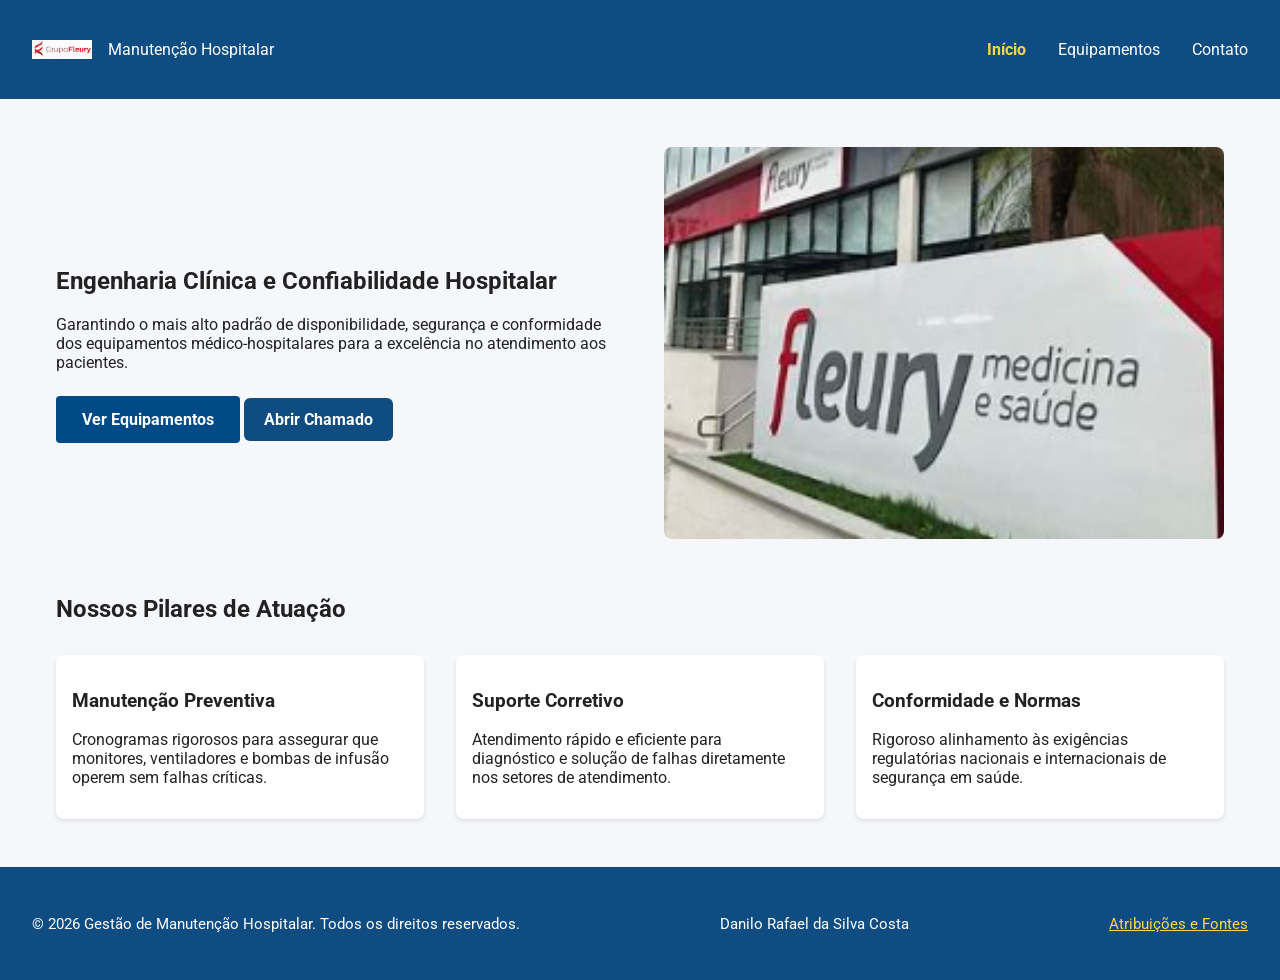
<file: final/index.html>
<!DOCTYPE html>
<html lang="pt-BR">
<head>
    <meta charset="UTF-8">
    <meta name="viewport" content="width=device-width, initial-scale=1.0">
    <title>Início - Gestão de Manutenção Hospitalar</title>
    
    <meta name="description" content="Sistema de Gestão de Manutenção Hospitalar e Engenharia Clínica. Acompanhe equipamentos, chamados e suporte técnico.">
    <meta name="author" content="Danilo Rafael da Silva Costa">
    <link rel="icon" href="imagens/favicon.ico">

    <meta property="og:title" content="Início - Gestão de Manutenção Hospitalar">
    <meta property="og:type" content="website">
    <meta property="og:url" content="https://danilocosta2223-boop.github.io/wdd231/final/index.html">
    <meta property="og:image" content="https://danilocosta2223-boop.github.io/wdd231/final/imagens/hero.jpg">
    <meta property="og:description" content="Conectando a Engenharia Clínica à segurança e eficiência no atendimento hospitalar.">

    <link rel="preconnect" href="https://fonts.googleapis.com">
    <link rel="preconnect" href="https://fonts.gstatic.com" crossorigin>
    <link href="https://fonts.googleapis.com/css2?family=Roboto:wght@400;700&display=swap" rel="stylesheet">

    <link rel="stylesheet" href="estilos/pequeno.css">
    <link rel="stylesheet" href="estilos/grande.css" media="(min-width: 768px)">
    
    <!-- Script principal carregado corretamente no head com defer -->
    <script src="scripts/main.js" defer></script>
</head>
<body>
    <header>
        <div class="logo-container">
            <img src="imagens/logo.png" alt="Logo de Gestão Hospitalar">
            <p>Manutenção Hospitalar</p>
        </div>
        <nav>
            <ul>
                <li><a href="index.html" class="active">Início</a></li>
                <li><a href="equipamentos.html">Equipamentos</a></li>
                <li><a href="contato.html">Contato</a></li>
            </ul>
        </nav>
    </header>

    <main class="container-principal">
        <section class="secao-hero">
            <h1 class="visually-hidden">Gestão de Manutenção Hospitalar</h1>
            <div class="hero-conteudo">
                <h2>Engenharia Clínica e Confiabilidade Hospitalar</h2>
                <p>Garantindo o mais alto padrão de disponibilidade, segurança e conformidade dos equipamentos médico-hospitalares para a excelência no atendimento aos pacientes.</p>
                <div class="hero-botoes">
                    <a href="equipamentos.html" class="btn-primario">Ver Equipamentos</a>
                    <a href="contato.html" class="btn-secundario">Abrir Chamado</a>
                </div>
            </div>
            <div class="hero-imagem">
                <img src="imagens/hero.jpg" alt="Equipe de engenharia clínica realizando manutenção em ambiente hospitalar" class="imagem-modal">
            </div>
        </section>

        <section class="secao-pilares">
            <h2>Nossos Pilares de Atuação</h2>
            <div class="grid-pilares">
                <div class="card-pilar">
                    <h3>Manutenção Preventiva</h3>
                    <p>Cronogramas rigorosos para assegurar que monitores, ventiladores e bombas de infusão operem sem falhas críticas.</p>
                </div>
                <div class="card-pilar">
                    <h3>Suporte Corretivo</h3>
                    <p>Atendimento rápido e eficiente para diagnóstico e solução de falhas diretamente nos setores de atendimento.</p>
                </div>
                <div class="card-pilar">
                    <h3>Conformidade e Normas</h3>
                    <p>Rigoroso alinhamento às exigências regulatórias nacionais e internacionais de segurança em saúde.</p>
                </div>
            </div>
        </section>
    </main>

    <footer>
        <p>&copy; 2026 Gestão de Manutenção Hospitalar. Todos os direitos reservados.</p>
        <p>Danilo Rafael da Silva Costa</p>
        <p><a href="atribuicoes.html">Atribuições e Fontes</a></p>
    </footer>
</body>
</html>
</file>
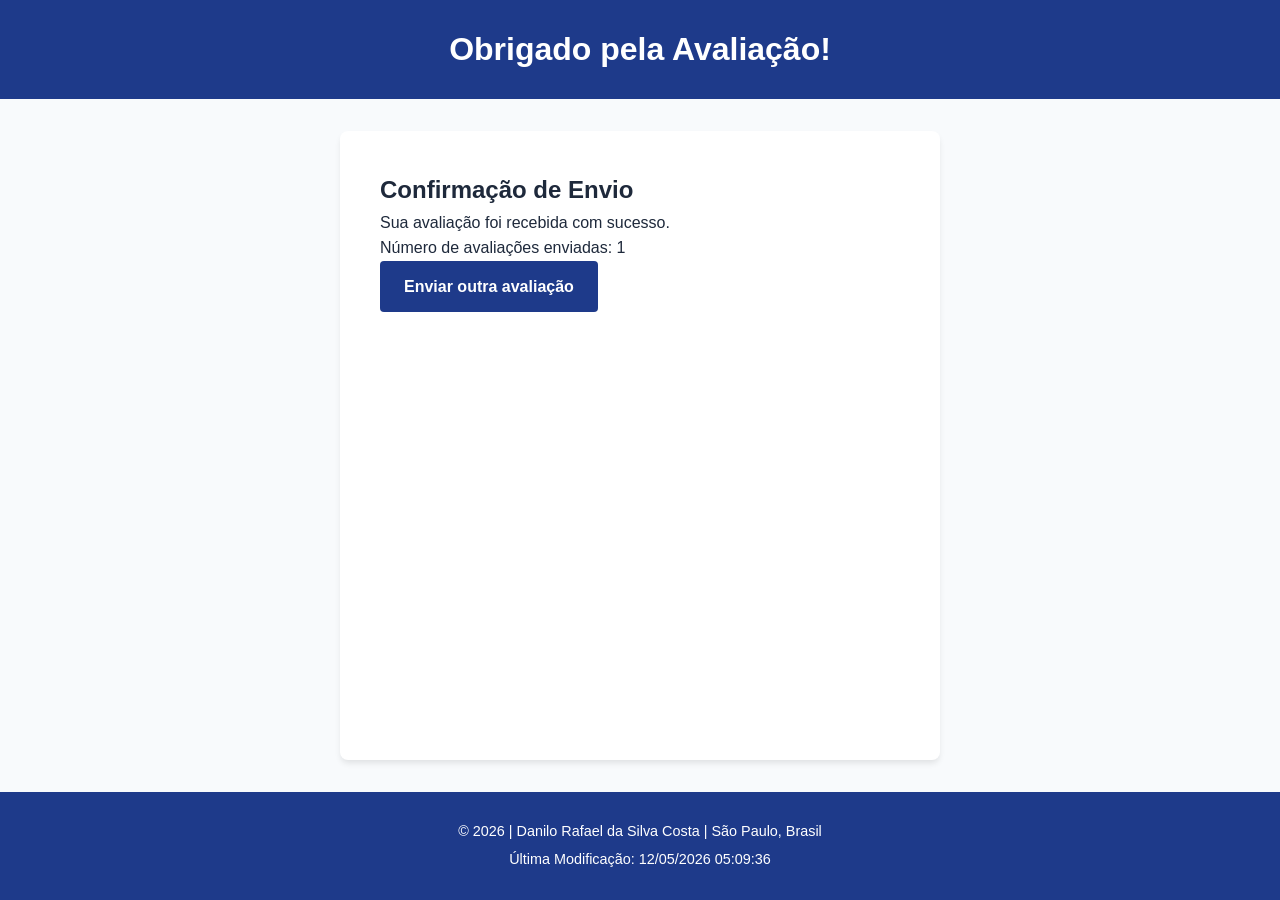
<file: avaliacao.html>
<!DOCTYPE html>
<html lang="pt-BR">
<head>
    <meta charset="UTF-8">
    <meta name="viewport" content="width=device-width, initial-scale=1.0">
    <title>Confirmação de Avaliação de Produto | WDD131</title>
    <meta name="description" content="Página de confirmação do envio da avaliação do produto.">
    <meta name="author" content="Danilo Rafael da Silva Costa">
    
    <!-- Arquivos de Estilo CSS na pasta estilos -->
    <link rel="stylesheet" href="estilos/form.css">
    <link rel="stylesheet" href="estilos/form-large.css" media="screen and (min-width: 600px)">
    
    <!-- Script do localStorage e Rodapé -->
    <script src="scripts/avaliacao.js" defer></script>
</head>
<body>
    <header>
        <h1>Obrigado pela Avaliação!</h1>
    </header>

    <main>
        <h2>Confirmação de Envio</h2>
        <p>Sua avaliação foi recebida com sucesso.</p>
        <p>Número de avaliações enviadas: <span id="reviewCount"></span></p>
        <a href="formulario.html" class="btn-back">Enviar outra avaliação</a>
    </main>

    <footer>
        <p>&copy; <span id="year"></span> | Danilo Rafael da Silva Costa | São Paulo, Brasil</p>
        <p id="lastModified"></p>
    </footer>
</body>
</html>
</file>
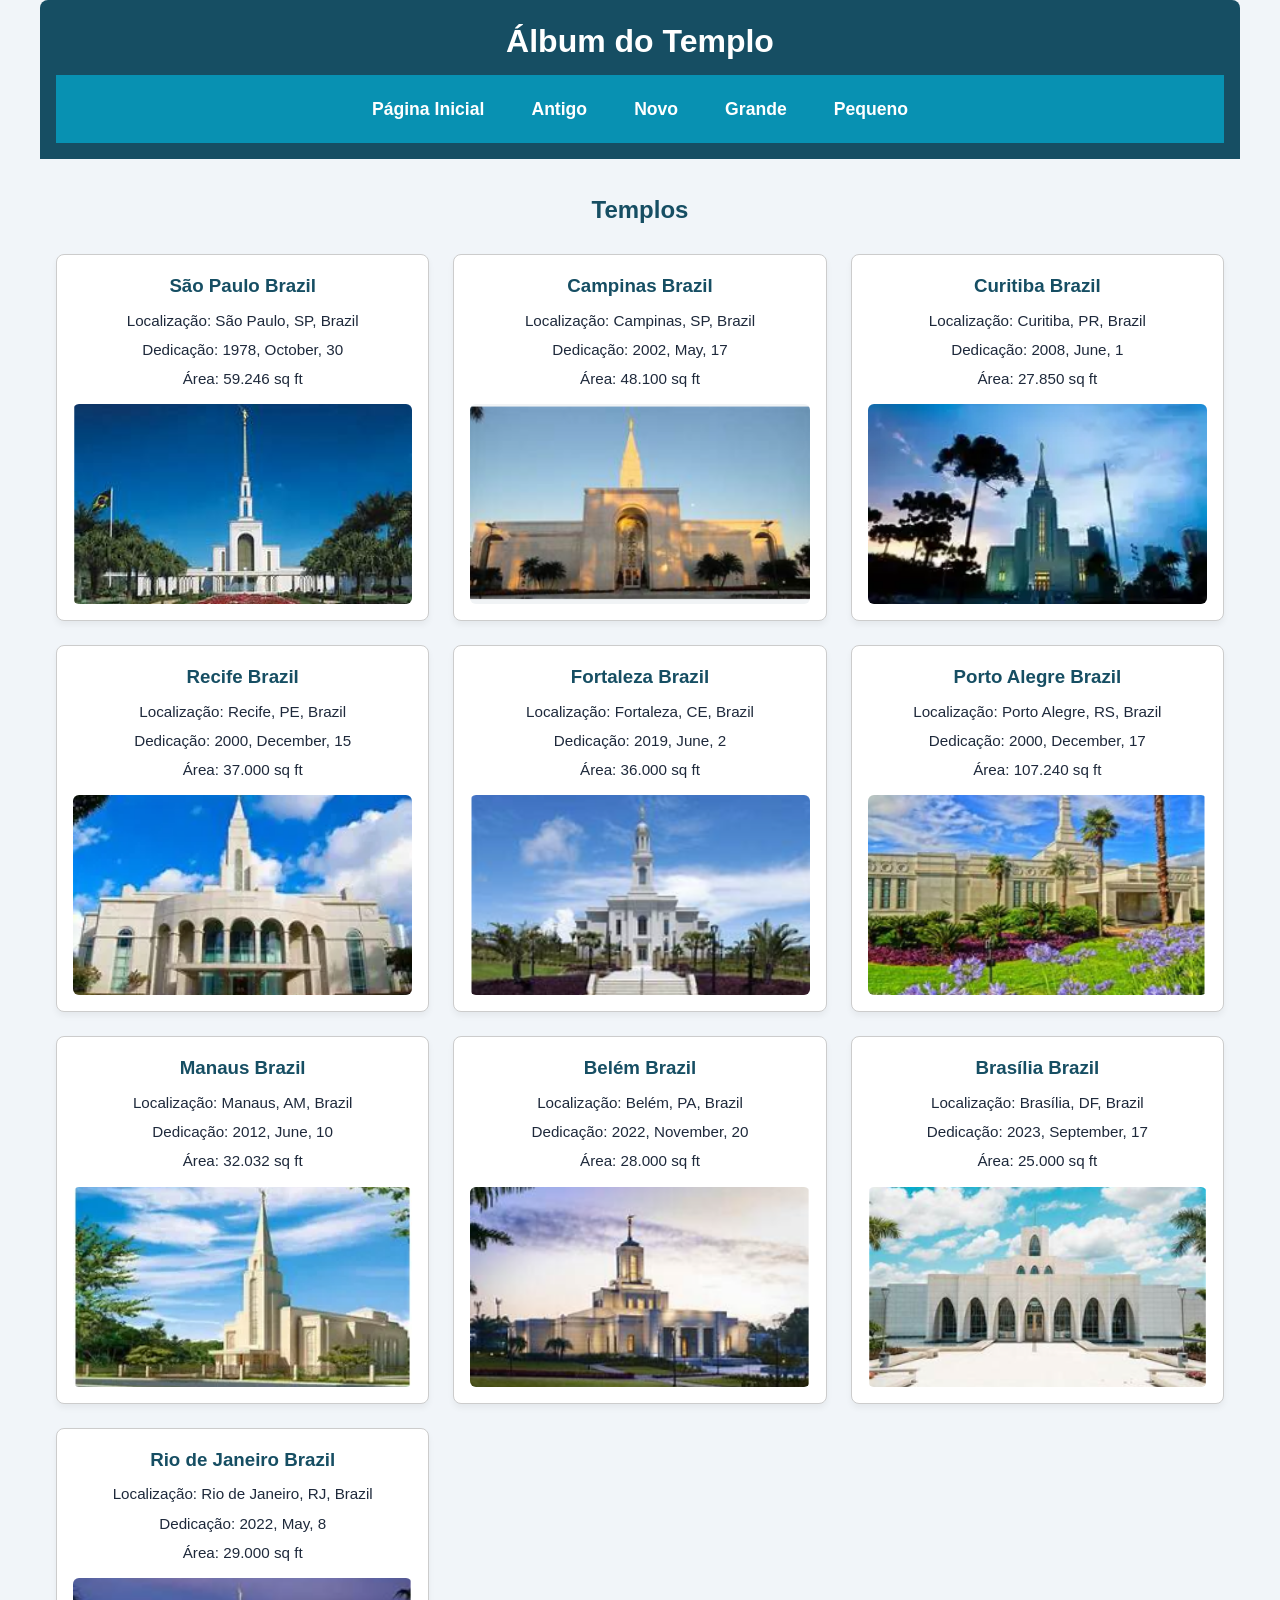
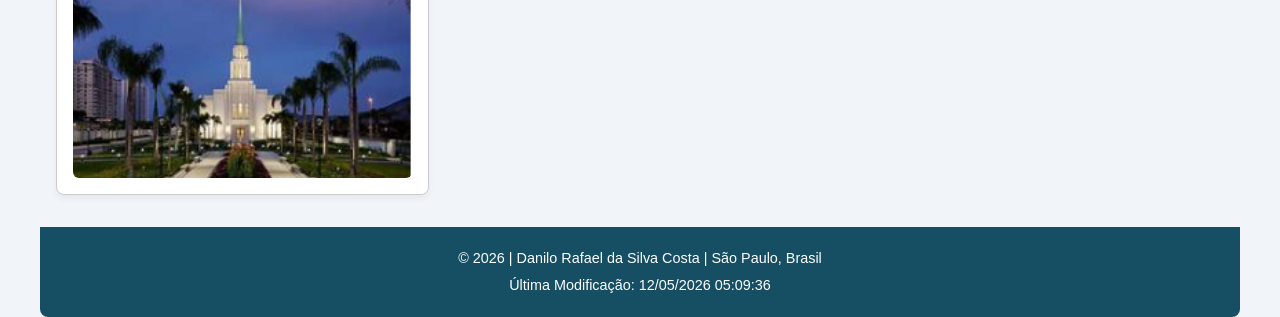
<file: templos-filtrados.html>
<!DOCTYPE html>
<html lang="pt-BR">
<head>
    <meta charset="UTF-8">
    <meta name="viewport" content="width=device-width, initial-scale=1.0">
    <title>Álbum do Templo</title>
    <meta name="description" content="Galeria de templos filtrada por ano de dedicação e área construída.">
    <meta name="author" content="Danilo Rafael da Silva Costa">
    
    <!-- CSS apontando para a pasta estilos/ -->
    <link rel="stylesheet" href="estilos/templos-filtrados.css">
    
    <!-- Módulo JS -->
    <script type="module" src="scripts/templos-filtrados.js"></script>
</head>
<body>
    <header>
        <h1>Álbum do Templo</h1>
        <nav>
            <a href="#" id="home">Página Inicial</a>
            <a href="#" id="old">Antigo</a>
            <a href="#" id="new">Novo</a>
            <a href="#" id="large">Grande</a>
            <a href="#" id="small">Pequeno</a>
        </nav>
    </header>

    <main>
        <h2>Templos</h2>
        <div id="temple-container"></div>
    </main>

    <footer>
        <p>&copy; <span id="year"></span> | Danilo Rafael da Silva Costa | São Paulo, Brasil</p>
        <p id="lastModified"></p>
    </footer>
</body>
</html>
</file>
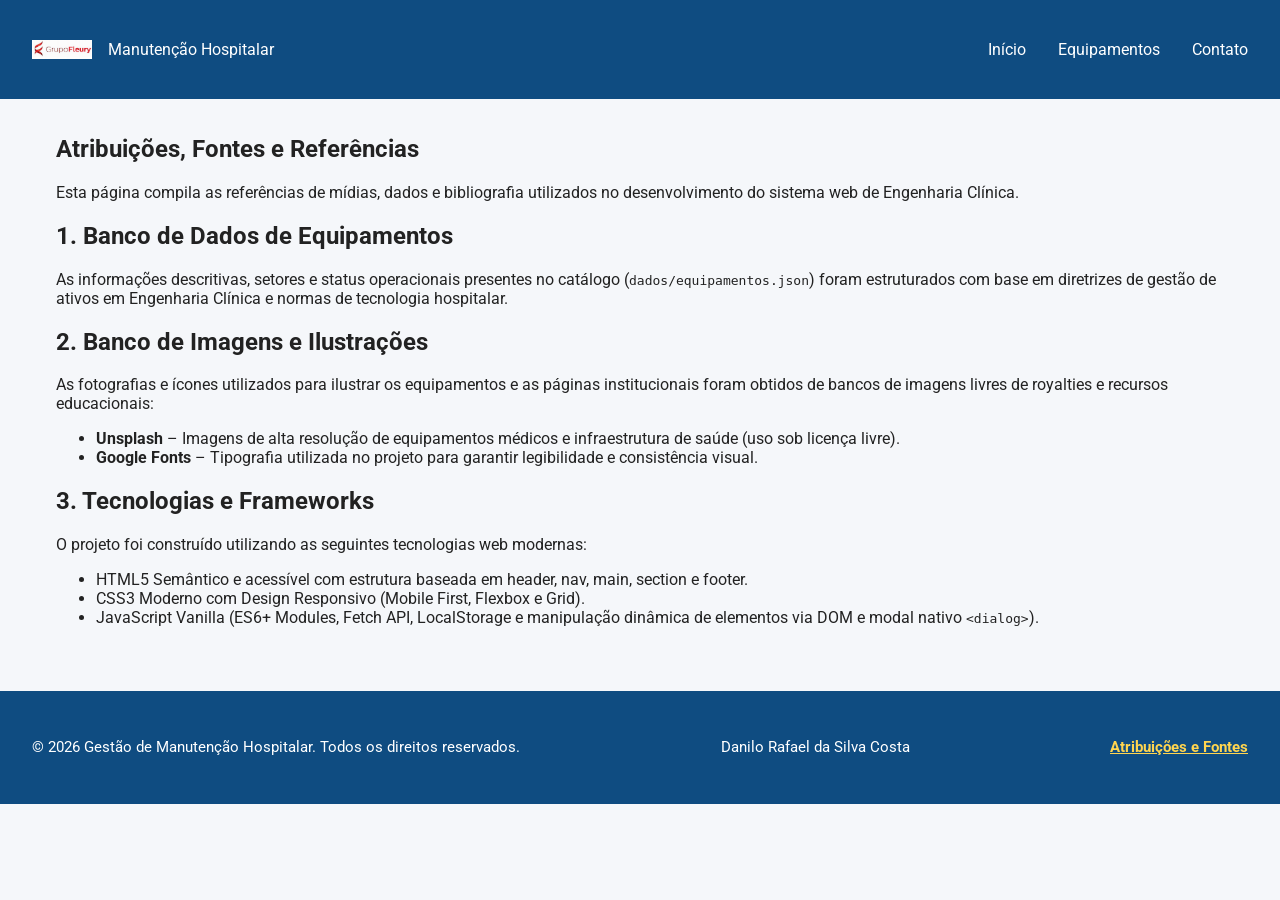
<file: final/atribuicoes.html>
<!DOCTYPE html>
<html lang="pt-BR">
<head>
    <meta charset="UTF-8">
    <meta name="viewport" content="width=device-width, initial-scale=1.0">
    <title>Atribuições e Fontes - Gestão de Manutenção Hospitalar</title>
    
    <!-- Meta Tags -->
    <meta name="description" content="Página de atribuições, referências bibliográficas e fontes de dados do projeto de Engenharia Clínica.">
    <meta name="author" content="Danilo Rafael da Silva Costa">
    <link rel="icon" href="imagens/favicon.ico">

    <!-- Open Graph -->
    <meta property="og:title" content="Atribuições e Fontes - Gestão de Manutenção Hospitalar">
    <meta property="og:type" content="website">
    <meta property="og:url" content="https://danilocosta2223-boop.github.io/wdd231/final/atribuicoes.html">
    <meta property="og:image" content="https://danilocosta2223-boop.github.io/wdd231/final/imagens/hero.jpg">
    <meta property="og:description" content="Créditos, fontes de dados e referências de imagens utilizadas no portal de manutenção hospitalar.">

    <!-- Google Fonts -->
    <link rel="preconnect" href="https://fonts.googleapis.com">
    <link rel="preconnect" href="https://fonts.gstatic.com" crossorigin>
    <link href="https://fonts.googleapis.com/css2?family=Roboto:wght@400;700&display=swap" rel="stylesheet">

    <!-- Estilos -->
    <link rel="stylesheet" href="estilos/pequeno.css">
    <link rel="stylesheet" href="estilos/grande.css" media="(min-width: 768px)">

    <!-- Script Externo -->
    <script src="scripts/main.js" defer></script>
</head>
<body>
    <header>
        <div class="logo-container">
            <img src="imagens/logo.png" alt="Logo de Gestão Hospitalar">
            <p>Manutenção Hospitalar</p>
        </div>
        <nav>
            <ul>
                <li><a href="index.html">Início</a></li>
                <li><a href="equipamentos.html">Equipamentos</a></li>
                <li><a href="contato.html">Contato</a></li>
            </ul>
        </nav>
    </header>

    <main class="container-principal">
        <section class="secao-atribuicoes">
            <h1>Atribuições, Fontes e Referências</h1>
            <p>Esta página compila as referências de mídias, dados e bibliografia utilizados no desenvolvimento do sistema web de Engenharia Clínica.</p>

            <article class="bloco-atribuicao">
                <h2>1. Banco de Dados de Equipamentos</h2>
                <p>As informações descritivas, setores e status operacionais presentes no catálogo (<code>dados/equipamentos.json</code>) foram estruturados com base em diretrizes de gestão de ativos em Engenharia Clínica e normas de tecnologia hospitalar.</p>
            </article>

            <article class="bloco-atribuicao">
                <h2>2. Banco de Imagens e Ilustrações</h2>
                <p>As fotografias e ícones utilizados para ilustrar os equipamentos e as páginas institucionais foram obtidos de bancos de imagens livres de royalties e recursos educacionais:</p>
                <ul>
                    <li><strong>Unsplash</strong> – Imagens de alta resolução de equipamentos médicos e infraestrutura de saúde (uso sob licença livre).</li>
                    <li><strong>Google Fonts</strong> – Tipografia utilizada no projeto para garantir legibilidade e consistência visual.</li>
                </ul>
            </article>

            <article class="bloco-atribuicao">
                <h2>3. Tecnologias e Frameworks</h2>
                <p>O projeto foi construído utilizando as seguintes tecnologias web modernas:</p>
                <ul>
                    <li>HTML5 Semântico e acessível com estrutura baseada em header, nav, main, section e footer.</li>
                    <li>CSS3 Moderno com Design Responsivo (Mobile First, Flexbox e Grid).</li>
                    <li>JavaScript Vanilla (ES6+ Modules, Fetch API, LocalStorage e manipulação dinâmica de elementos via DOM e modal nativo <code>&lt;dialog&gt;</code>).</li>
                </ul>
            </article>
        </section>
    </main>

    <footer>
        <p>&copy; 2026 Gestão de Manutenção Hospitalar. Todos os direitos reservados.</p>
        <p>Danilo Rafael da Silva Costa</p>
        <p><a href="atribuicoes.html" class="active">Atribuições e Fontes</a></p>
    </footer>
</body>
</html>
</file>
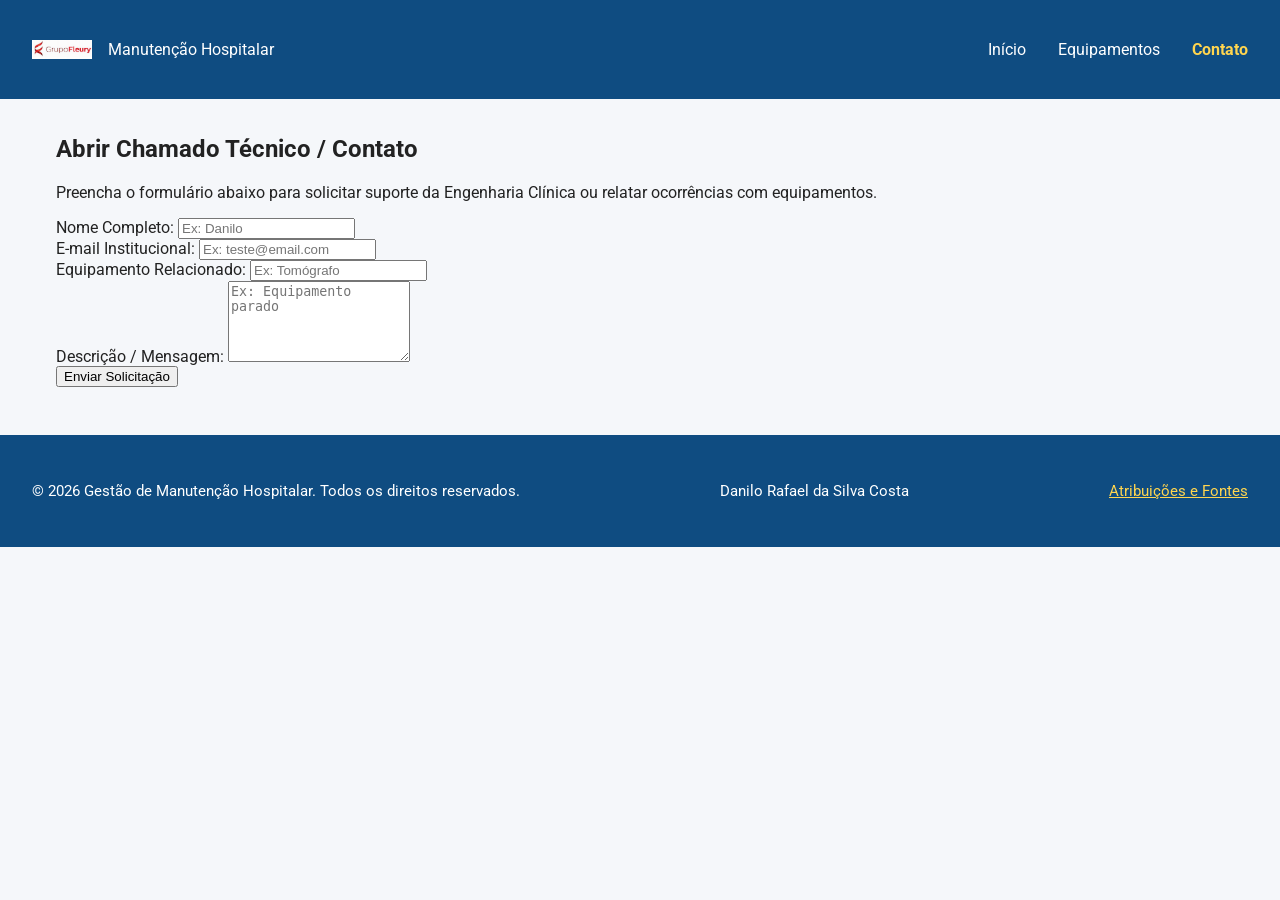
<file: final/contato.html>
<!DOCTYPE html>
<html lang="pt-BR">
<head>
    <meta charset="UTF-8">
    <meta name="viewport" content="width=device-width, initial-scale=1.0">
    <title>Contato e Solicitação - Gestão de Manutenção Hospitalar</title>
    
    <!-- Meta Tags -->
    <meta name="description" content="Página de contato e abertura de chamados de manutenção para equipamentos hospitalares.">
    <meta name="author" content="Danilo Rafael da Silva Costa">
    <link rel="icon" href="imagens/favicon.ico">

    <!-- Open Graph -->
    <meta property="og:title" content="Contato - Gestão de Manutenção Hospitalar">
    <meta property="og:type" content="website">
    <meta property="og:url" content="https://danilocosta2223-boop.github.io/wdd231/final/contato.html">
    <meta property="og:image" content="https://danilocosta2223-boop.github.io/wdd231/final/imagens/hero.jpg">
    <meta property="og:description" content="Entre em contato com a Engenharia Clínica para abertura de chamados e suporte a equipamentos médicos.">

    <!-- Google Fonts -->
    <link rel="preconnect" href="https://fonts.googleapis.com">
    <link rel="preconnect" href="https://fonts.gstatic.com" crossorigin>
    <link href="https://fonts.googleapis.com/css2?family=Roboto:wght@400;700&display=swap" rel="stylesheet">

    <!-- Estilos -->
    <link rel="stylesheet" href="estilos/pequeno.css">
    <link rel="stylesheet" href="estilos/grande.css" media="(min-width: 768px)">
</head>
<body>
    <header>
        <div class="logo-container">
            <img src="imagens/logo.png" alt="Logo de Gestão Hospitalar">
            <p>Manutenção Hospitalar</p>
        </div>
        <nav>
            <ul>
                <li><a href="index.html">Início</a></li>
                <li><a href="equipamentos.html">Equipamentos</a></li>
                <li><a href="contato.html" class="active">Contato</a></li>
            </ul>
        </nav>
    </header>

    <main class="container-principal">
        <section class="secao-contato">
            <h2 class="visually-hidden">Formulário de Contato</h2>
            <h1>Abrir Chamado Técnico / Contato</h1>
            <p>Preencha o formulário abaixo para solicitar suporte da Engenharia Clínica ou relatar ocorrências com equipamentos.</p>

            <form action="obrigado.html" method="get" class="formulario-contato">
                <div class="grupo-campo">
                    <label for="nome">Nome Completo:</label>
                    <input type="text" id="nome" name="nome" required placeholder="Ex: Danilo">
                </div>

                <div class="grupo-campo">
                    <label for="email">E-mail Institucional:</label>
                    <input type="email" id="email" name="email" required placeholder="Ex: teste@email.com">
                </div>

                <div class="grupo-campo">
                    <label for="equipamento">Equipamento Relacionado:</label>
                    <input type="text" id="equipamento" name="equipamento" required placeholder="Ex: Tomógrafo">
                </div>

                <div class="grupo-campo">
                    <label for="mensagem">Descrição / Mensagem:</label>
                    <textarea id="mensagem" name="mensagem" rows="5" required placeholder="Ex: Equipamento parado"></textarea>
                </div>

                <button type="submit" class="btn-enviar">Enviar Solicitação</button>
            </form>
        </section>
    </main>

    <footer>
        <p>&copy; 2026 Gestão de Manutenção Hospitalar. Todos os direitos reservados.</p>
        <p>Danilo Rafael da Silva Costa</p>
        <p><a href="atribuicoes.html">Atribuições e Fontes</a></p>
    </footer>

    <script src="scripts/main.js" defer></script>
</body>
</html>
</file>
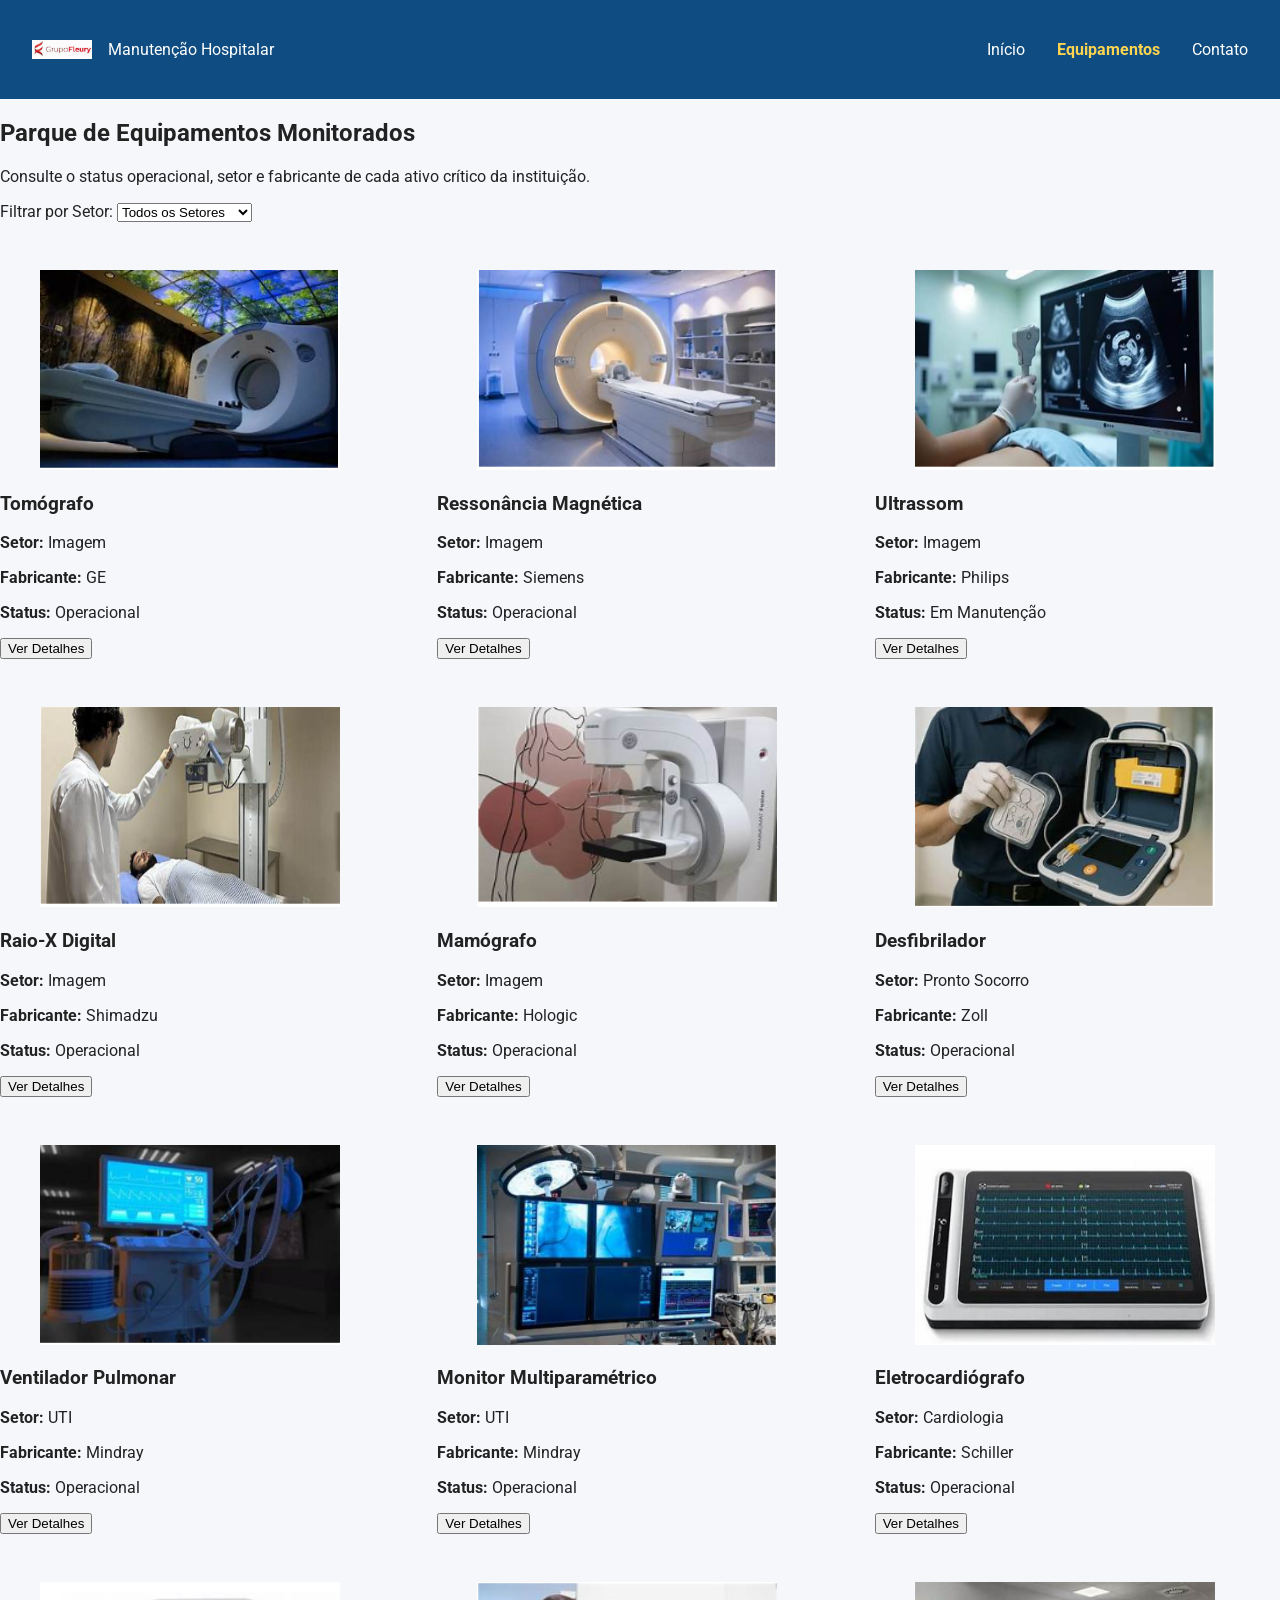
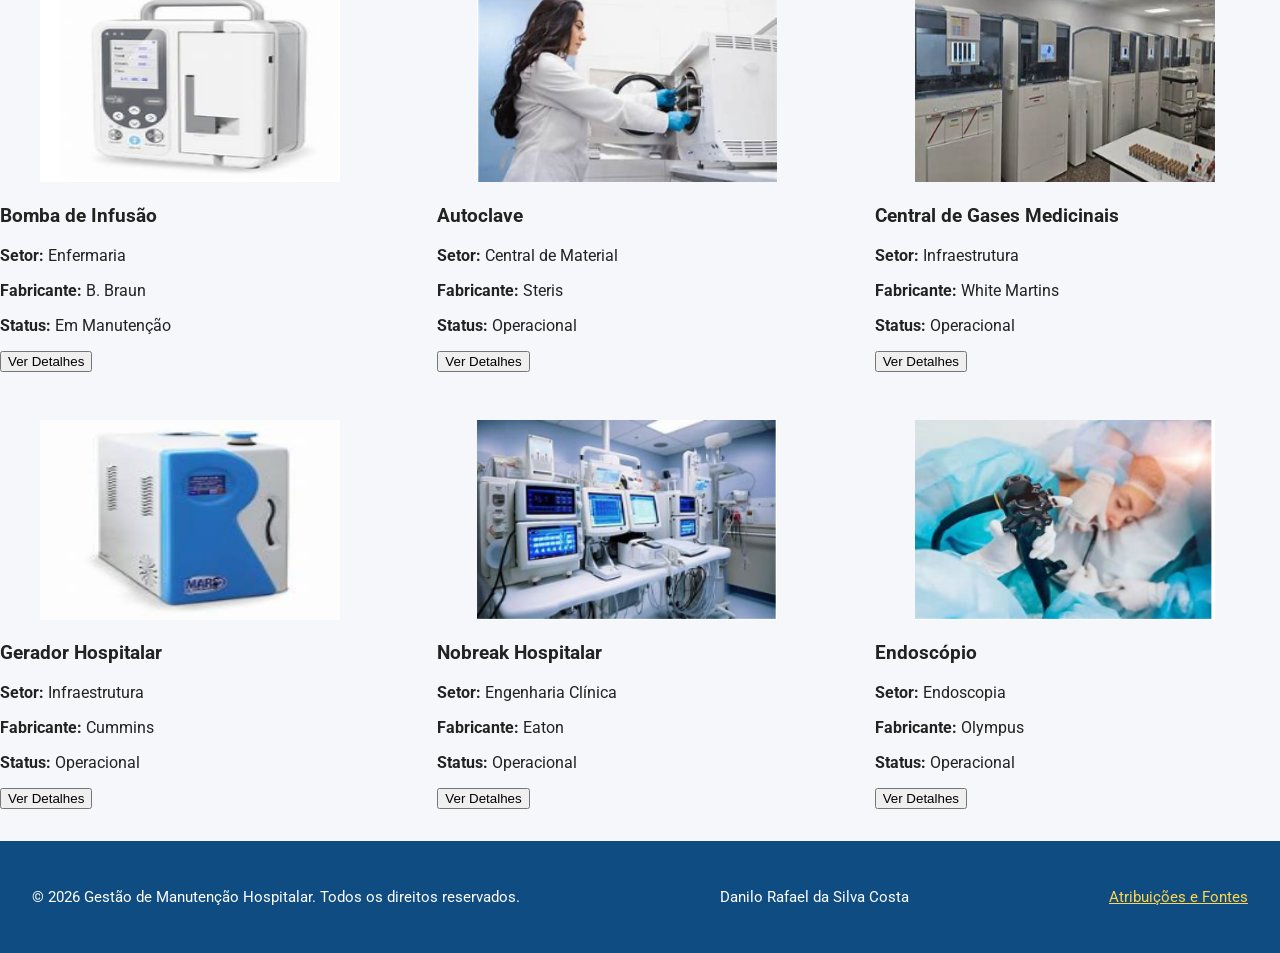
<file: final/equipamentos.html>
<!DOCTYPE html>
<html lang="pt-BR">
<head>
    <meta charset="UTF-8">
    <meta name="viewport" content="width=device-width, initial-scale=1.0">
    <title>Equipamentos - Gestão de Manutenção Hospitalar</title>
    
    <!-- Meta Tags -->
    <meta name="description" content="Catálogo e monitoramento de equipamentos médicos e de infraestrutura hospitalar.">
    <meta name="author" content="Danilo Rafael da Silva Costa">
    <link rel="icon" href="imagens/favicon.ico">

    <!-- Open Graph -->
    <meta property="og:title" content="Equipamentos Hospitalares Monitorados">
    <meta property="og:type" content="website">
    <meta property="og:url" content="https://danilocosta2223-boop.github.io/wdd231/final/equipamentos.html">
    <meta property="og:image" content="https://danilocosta2223-boop.github.io/wdd231/final/imagens/hero.jpg">
    <meta property="og:description" content="Catálogo de equipamentos hospitalares com monitoramento de status, fabricante e localização.">

    <!-- Google Fonts -->
    <link rel="preconnect" href="https://fonts.googleapis.com">
    <link rel="preconnect" href="https://fonts.gstatic.com" crossorigin>
    <link href="https://fonts.googleapis.com/css2?family=Roboto:wght@400;700&display=swap" rel="stylesheet">

    <!-- Estilos -->
    <link rel="stylesheet" href="estilos/pequeno.css">
    <link rel="stylesheet" href="estilos/grande.css" media="(min-width: 768px)">

    <!-- Scripts Externos -->
    <script src="scripts/main.js" defer></script>
    <script type="module" src="scripts/equipamentos.js"></script>
</head>
<body>
    <header>
        <div class="logo-container">
            <img src="imagens/logo.png" alt="Logo de Gestão Hospitalar">
            <p>Manutenção Hospitalar</p>
        </div>
        <nav>
            <ul>
                <li><a href="index.html">Início</a></li>
                <li><a href="equipamentos.html" class="active">Equipamentos</a></li>
                <li><a href="contato.html">Contato</a></li>
            </ul>
        </nav>
    </header>

    <main>
        <section class="secao-topo">
            <h1>Parque de Equipamentos Monitorados</h1>
            <p>Consulte o status operacional, setor e fabricante de cada ativo crítico da instituição.</p>
            
            <!-- Filtro interativo -->
            <div class="filtro-container">
                <label for="filtro-setor">Filtrar por Setor:</label>
                <select id="filtro-setor">
                    <option value="todos">Todos os Setores</option>
                    <option value="Imagem">Imagem</option>
                    <option value="Pronto Socorro">Pronto Socorro</option>
                    <option value="UTI">UTI</option>
                    <option value="Cardiologia">Cardiologia</option>
                    <option value="Enfermaria">Enfermaria</option>
                    <option value="Central de Material">Central de Material</option>
                    <option value="Infraestrutura">Infraestrutura</option>
                    <option value="Engenharia Clínica">Engenharia Clínica</option>
                    <option value="Endoscopia">Endoscopia</option>
                </select>
            </div>
        </section>

        <!-- Container onde o JavaScript injetará os cartões via Fetch API -->
        <section id="lista-equipamentos" class="grid-equipamentos">
            <h2 class="visually-hidden">Lista de Equipamentos</h2>
            <!-- Os cards gerados dinamicamente via JS ficam aqui após o título acessível -->
        </section>
    </main>

    <!-- Modal Nativo (<dialog>) para exibição de detalhes -->
    <dialog id="modal-detalhes" class="modal-equipamento">
        <div id="modal-conteudo">
            <!-- Conteúdo injetado via JavaScript -->
        </div>
        <button id="fechar-modal" class="btn-fechar">Fechar</button>
    </dialog>

    <footer>
        <p>&copy; 2026 Gestão de Manutenção Hospitalar. Todos os direitos reservados.</p>
        <p>Danilo Rafael da Silva Costa</p>
        <p><a href="atribuicoes.html">Atribuições e Fontes</a></p>
    </footer>
</body>
</html>
</file>
<file: final/estilos/pequeno.css>
:root {
    --primary-color: #0f4c81;
    --secondary-color: #2c7da0;
    --accent-color: #2a9d8f;
    --bg-light: #f5f7fa;
    --white: #ffffff;
    --text-color: #222222;
}

* {
    box-sizing: border-box;
}

body {
    margin: 0;
    font-family: Roboto, sans-serif;
    background: var(--bg-light);
    color: var(--text-color);
}

header {
    background: var(--primary-color);
    color: white;
    padding: 1rem;
}

.logo-container {
    display: flex;
    align-items: center;
    gap: 1rem;
}

.logo-container img {
    width: 60px;
}

nav ul {
    list-style: none;
    padding: 0;
}

nav a {
    color: white;
    text-decoration: none;
}

.active {
    font-weight: bold;
    color: #ffd54f;
}

.container-principal {
    max-width: 1200px;
    margin: auto;
    padding: 1rem;
}

.secao-hero {
    padding: 2rem 0;
}

.hero-imagem img {
    width: 100%;
    border-radius: 8px;
}

.grid-pilares {
    display: grid;
    gap: 1rem;
}

.card-pilar {
    background: white;
    padding: 1rem;
    border-radius: 8px;
    box-shadow: 0 2px 5px rgba(0,0,0,.1);
}

footer {
    background: var(--primary-color);
    color: white;
    padding: 1rem;
    margin-top: 2rem;
}

footer a {
    color: #ffd54f;
}

.visually-hidden {
    position: absolute;
    width: 1px;
    height: 1px;
    overflow: hidden;
    clip: rect(0,0,0,0);
}

.btn-primario,
.btn-secundario {
    display: inline-block;
    padding: 12px 20px;
    border-radius: 6px;
    text-decoration: none;
    color: white;
    font-weight: bold;
    margin-top: 0.5rem;
    text-align: center;
}

.btn-primario {
    background: #2a9d8f;
}

.btn-secundario {
    background: #0f4c81;
}

/* Estilo do Botão Primário com alto contraste e acessibilidade */
.btn-primario {
    display: inline-block;
    background-color: #004B87; /* Azul corporativo escuro de alto contraste */
    color: #FFFFFF;            /* Texto branco puro */
    font-weight: 700;
    padding: 0.75rem 1.5rem;
    border-radius: 4px;
    text-decoration: none;
    text-align: center;
    transition: background-color 0.2s ease, box-shadow 0.2s ease;
    border: 2px solid transparent;
}

/* Estado de Hover (Passar o mouse) */
.btn-primario:hover {
    background-color: #00335B; /* Tom ainda mais escuro para feedback visual */
    color: #FFFFFF;
}

/* Estado de Foco (Acessibilidade via Teclado) */
.btn-primario:focus {
    outline: 3px solid #FFBF47; /* Contorno amarelo de alta visibilidade */
    outline-offset: 2px;
    background-color: #00335B;
    color: #FFFFFF;
}
</file>
<file: final/estilos/grande.css>
@media (min-width: 768px) {
    /* Header Desktop */
    header {
        display: flex;
        justify-content: space-between;
        align-items: center;
        padding: 1.5rem 2rem;
    }

    nav ul {
        display: flex;
        gap: 2rem;
    }

    .logo-container {
        display: flex;
        align-items: center;
        gap: 1rem;
    }

    /* Página Inicial (Index): Seção Hero em Grid */
    .secao-hero {
        display: grid;
        grid-template-columns: 1fr 1fr;
        gap: 3rem;
        align-items: center;
        padding: 2rem 0;
    }

    .hero-conteudo {
        text-align: left;
    }

    /* Seção de Pilares em 3 colunas */
    .grid-pilares {
        display: grid;
        grid-template-columns: repeat(3, 1fr);
        gap: 2rem;
        margin-top: 2rem;
    }

    /* Página de Equipamentos: Grid Dinâmico */
    .grid-equipamentos {
        display: grid;
        grid-template-columns: repeat(auto-fit, minmax(300px, 1fr));
        gap: 2rem;
        margin-top: 2rem;
    }

    .card-equipamento {
        display: flex;
        flex-direction: column;
        justify-content: space-between;
        box-shadow: 0 2px 8px rgba(0, 0, 0, 0.08);
        overflow: hidden;
        transition: transform 0.2s ease, box-shadow 0.2s ease;
        margin-bottom: 0;
    }

    .card-equipamento:hover {
        transform: translateY(-4px);
        box-shadow: 0 6px 16px rgba(0, 0, 0, 0.12);
    }

    .img-equipamento {
        width: 100%;
        height: 200px;
        object-fit: cover;
    }

    .info-equipamento {
        padding: 1.5rem;
    }

    /* Rodapé Desktop com Flex-Wrap */
    footer {
        display: flex;
        justify-content: space-between;
        align-items: center;
        flex-wrap: wrap;
        padding: 2rem;
        font-size: 0.95rem;
    }
}
</file>
<file: estilos/form.css>
:root {
    --primary-color: #1e3a8a;
    --secondary-color: #2563eb;
    --bg-color: #f8fafc;
    --text-color: #1e293b;
    --border-color: #cbd5e1;
    --white: #ffffff;
    --star-color: #d97706;
}

* {
    box-sizing: border-box;
    margin: 0;
    padding: 0;
}

body {
    font-family: Arial, Helvetica, sans-serif;
    line-height: 1.6;
    color: var(--text-color);
    background-color: var(--bg-color);
    display: flex;
    flex-direction: column;
    min-height: 100vh;
}

header {
    background-color: var(--primary-color);
    color: var(--white);
    text-align: center;
    padding: 1.5rem 1rem;
}

main {
    flex: 1;
    width: 90%;
    max-width: 600px;
    margin: 2rem auto;
    background-color: var(--white);
    padding: 1.5rem;
    border-radius: 8px;
    box-shadow: 0 4px 6px -1px rgba(0, 0, 0, 0.1);
}

form {
    display: flex;
    flex-direction: column;
    gap: 1.2rem;
}

label {
    font-weight: bold;
    display: block;
}

input[type="text"],
input[type="email"],
input[type="date"],
select,
textarea {
    width: 100%;
    padding: 0.75rem;
    border: 1px solid var(--border-color);
    border-radius: 4px;
    font-size: 1rem;
    margin-top: 0.3rem;
}

/* Foco Visível para Acessibilidade (Lighthouse A11y) */
input:focus,
select:focus,
textarea:focus {
    outline: 2px solid var(--secondary-color);
    outline-offset: 2px;
}

fieldset {
    border: 1px solid var(--border-color);
    border-radius: 6px;
    padding: 1rem;
}

legend {
    font-weight: bold;
    padding: 0 0.5rem;
}

fieldset label {
    font-weight: normal;
    display: flex;
    align-items: center;
    gap: 0.5rem;
    margin: 0.5rem 0;
    cursor: pointer;
}

/* Personalização de Radio Buttons e Checkboxes */
input[type="radio"],
input[type="checkbox"] {
    accent-color: var(--star-color);
}

input[type="submit"],
a.btn-back,
main a {
    display: inline-block;
    background-color: var(--primary-color);
    color: var(--white);
    padding: 0.8rem 1.5rem;
    border: none;
    border-radius: 4px;
    font-size: 1rem;
    font-weight: bold;
    text-align: center;
    text-decoration: none;
    cursor: pointer;
    transition: background-color 0.3s ease;
}

input[type="submit"]:hover,
a.btn-back:hover,
main a:hover {
    background-color: var(--secondary-color);
}

footer {
    background-color: var(--primary-color);
    color: var(--white);
    text-align: center;
    padding: 1.5rem 1rem;
    margin-top: auto;
    font-size: 0.9rem;
}

footer p {
    margin: 0.3rem 0;
}
</file>
<file: estilos/form-large.css>
/* Media query para ecrãs maiores (telas a partir de 600px) */
@media (min-width: 600px) {
    main {
        padding: 2.5rem;
    }

    form {
        gap: 1.5rem;
    }

    /* Agrupa e distribui as opções de classificação (radio buttons) na horizontal */
    fieldset {
        display: flex;
        flex-wrap: wrap;
        gap: 1.5rem;
        align-items: center;
    }

    fieldset legend {
        width: 100%;
        margin-bottom: 0.5rem;
    }

    fieldset label {
        margin: 0;
    }
}
</file>
<file: estilos/templos-filtrados.css>
:root {
    --primary-color: #164e63;
    --secondary-color: #f1f5f9;
    --accent-color: #a78bfa;
    --text-color: #111827;
    --card-bg: #ffffff;
}

* {
    box-sizing: border-box;
    margin: 0;
    padding: 0;
}

body {
    font-family: 'Roboto', sans-serif;
    background-color: var(--secondary-color);
    color: var(--text-color);
    line-height: 1.6;
}

header, main, footer {
    max-width: 1200px;
    margin: 0 auto;
    padding: 1rem;
}

header {
    background-color: var(--primary-color);
    color: var(--card-bg);
    text-align: center;
    border-radius: 8px 8px 0 0;
}

nav {
    display: flex;
    justify-content: center;
    gap: 1.5rem;
    padding: 1rem 0;
}

nav a {
    color: var(--card-bg);
    text-decoration: none;
    font-weight: 700;
    font-size: 1.1rem;
}

nav a:hover {
    color: var(--accent-color);
}

/* Container de Grid para os cartões (Mobile / Padrão) */
#temple-container {
    display: grid;
    grid-template-columns: repeat(auto-fit, minmax(280px, 1fr));
    gap: 1.5rem;
    margin-top: 1.5rem;
}

/* Cartão do Templo */
#temple-container section {
    background-color: var(--card-bg);
    border: 1px solid #ccc;
    border-radius: 8px;
    padding: 1rem;
    text-align: center;
    box-shadow: 0 4px 6px rgba(0, 0, 0, 0.05);
}

#temple-container section h2 {
    color: var(--primary-color);
    margin-bottom: 0.5rem;
    font-size: 1.25rem;
}

#temple-container section p {
    font-size: 0.95rem;
    margin-bottom: 0.3rem;
}

/* Prevenção contra distorção da imagem */
#temple-container img {
    width: 100%;
    height: 200px;
    object-fit: cover;
    border-radius: 6px;
    margin-top: 0.8rem;
    display: block;
}

footer {
    background-color: var(--primary-color);
    color: var(--card-bg);
    text-align: center;
    padding: 1rem;
    border-radius: 0 0 8px 8px;
    margin-top: 2rem;
    font-size: 0.9rem;
}

/* Requisito da Auditoria: Media Query para Telas Maiores */
@media (min-width: 768px) {
    #temple-container {
        grid-template-columns: repeat(3, 1fr);
    }
}

:root {
    --primary-color: #164e63;
    --secondary-color: #0891b2;
    --accent-color: #f1f5f9;
    --text-color: #1e293b;
    --card-bg: #ffffff;
}

* {
    box-sizing: border-box;
    margin: 0;
    padding: 0;
}

body {
    font-family: Arial, sans-serif;
    color: var(--text-color);
    background-color: var(--accent-color);
    line-height: 1.6;
}

header {
    background-color: var(--primary-color);
    color: white;
    padding: 1rem;
    text-align: center;
}

header h1 {
    margin-bottom: 0.5rem;
}

nav {
    display: flex;
    justify-content: center;
    gap: 15px;
    flex-wrap: wrap;
    background-color: var(--secondary-color);
    padding: 0.75rem;
}

nav a {
    color: white;
    text-decoration: none;
    font-weight: bold;
    padding: 0.5rem 1rem;
    border-radius: 4px;
    transition: background-color 0.3s;
}

nav a:hover {
    background-color: rgba(255, 255, 255, 0.2);
}

main {
    max-width: 1200px;
    margin: 2rem auto;
    padding: 0 1rem;
}

main h2 {
    text-align: center;
    margin-bottom: 1.5rem;
    color: var(--primary-color);
}

#temple-container {
    display: grid;
    grid-template-columns: repeat(auto-fit, minmax(300px, 1fr));
    gap: 1.5rem;
}

.temple-card {
    background-color: var(--card-bg);
    border: 1px solid #cbd5e1;
    border-radius: 8px;
    padding: 1rem;
    text-align: center;
    box-shadow: 0 4px 6px -1px rgba(0, 0, 0, 0.1);
}

.temple-card h3 {
    color: var(--primary-color);
    margin-bottom: 0.5rem;
}

.temple-card p {
    margin: 0.25rem 0;
    font-size: 0.95rem;
}

.temple-card img {
    width: 100%;
    height: auto;
    border-radius: 4px;
    margin-top: 0.75rem;
    object-fit: cover;
}

footer {
    background-color: var(--primary-color);
    color: white;
    text-align: center;
    padding: 1rem;
    margin-top: 2rem;
}

footer p {
    margin: 0.25rem 0;
}
</file>
